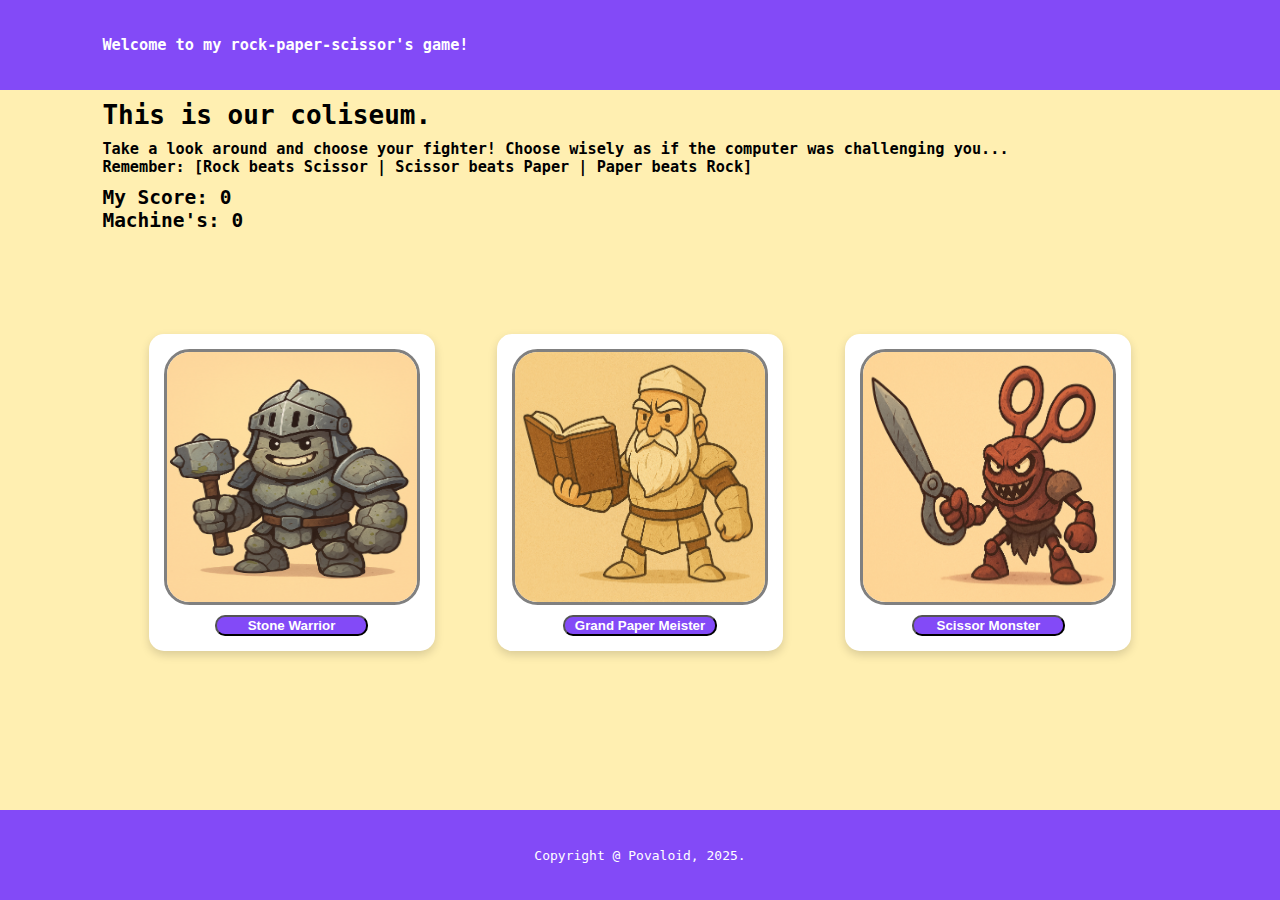
<file: index.html>
<!DOCTYPE html>
<html lang="en">
    <head>
        <meta charset="UTF-8">
        <title>Rock-Paper-Scissors</title>
        <script src="playGame.js"></script>
        <link rel="stylesheet" href="styles.css">
    </head>
    <body>
        <div class="header">
            <h3 class="text">Welcome to my rock-paper-scissor's game!</h4>
        </div>
        <div class="hero">
            <h1 class="title">This is our coliseum.</h1>
            <h3 class="text">Take a look around and choose your fighter! Choose wisely as if the computer was challenging you...</h3>
            <h3 class="text">Remember: [Rock beats Scissor | Scissor beats Paper | Paper beats Rock]</h3>
            <h2 id="userScore" class="text">My Score: 0</h2>
            <h2 id="pcScore" class="text">Machine's: 0</h2>
            <div class="row">
                <div class="container" onclick="comecarBatalha(0)">
                    <img src="assets/rock1.png">
                    <button>Stone Warrior</button>
                </div>
                <div class="container" onclick="comecarBatalha(1)">
                    <img src="assets/paper.png">
                    <button>Grand Paper Meister</button>
                </div>
                <div class="container" onclick="comecarBatalha(2)">
                    <img src="assets/scissor1.png">
                    <button>Scissor Monster</button>                    
                </div>
            </div>
        </div>
        <div class="footer">
            Copyright @ Povaloid, 2025.
        </div>
    </body>
</html>
</file>
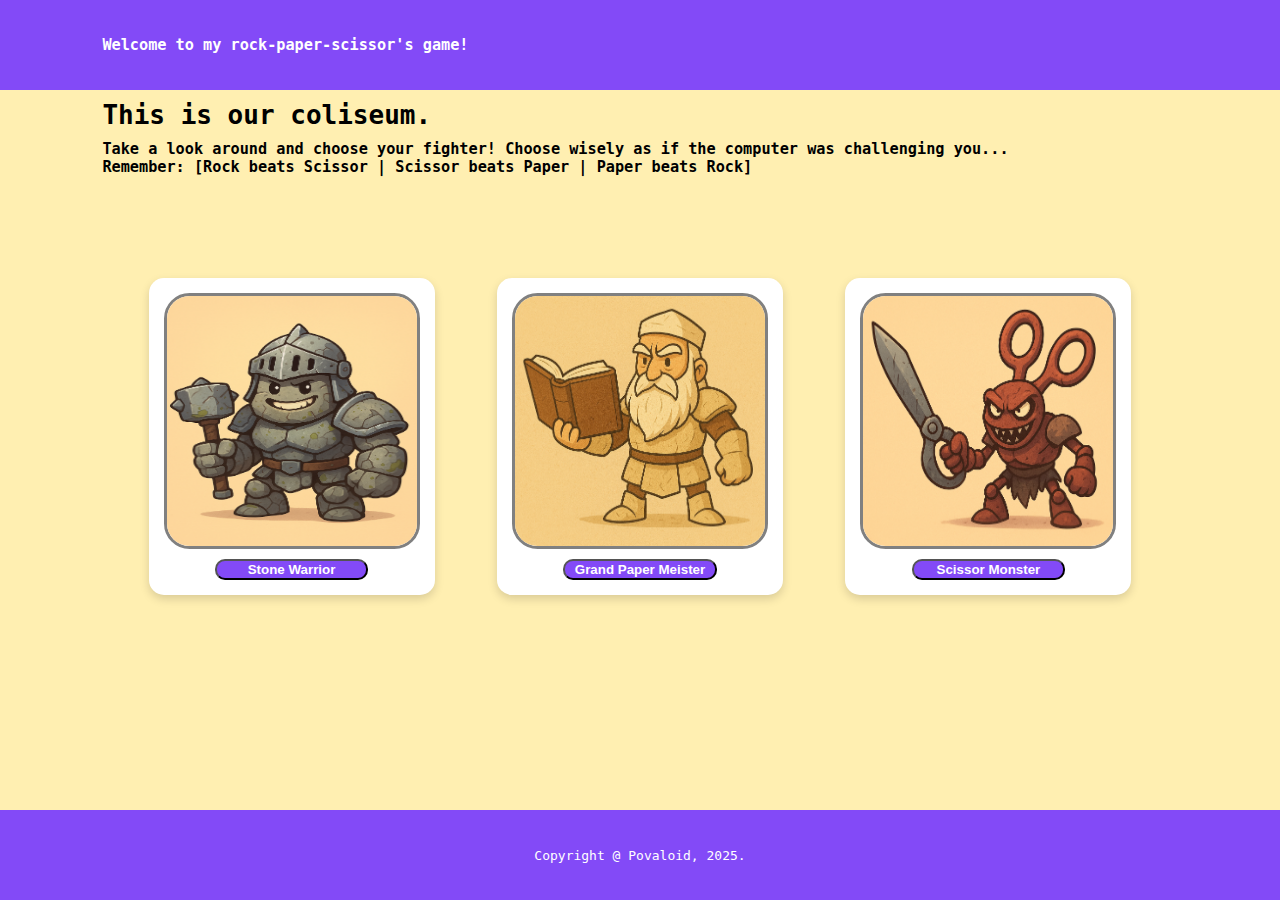
<file: game/index.html>
<!DOCTYPE html>
<html lang="en">
    <head>
        <meta charset="UTF-8">
        <title>Rock-Paper-Scissors</title>
        <script src="playGame.js"></script>
        <link rel="stylesheet" href="styles.css">
    </head>
    <body>
        <div class="header">
            <h3 class="text">Welcome to my rock-paper-scissor's game!</h4>
        </div>
        <div class="hero">
            <h1 class="title">This is our coliseum.</h1>
            <h3 class="text">Take a look around and choose your fighter! Choose wisely as if the computer was challenging you...</h3>
            <h3 class="text">Remember: [Rock beats Scissor | Scissor beats Paper | Paper beats Rock]</h3>
            <div class="row">
                <div class="container" onclick="comecarBatalha(0)">
                    <img src="../assets/rock1.png">
                    <button>Stone Warrior</button>
                </div>
                <div class="container" onclick="comecarBatalha(1)">
                    <img src="../assets/paper.png">
                    <button>Grand Paper Meister</button>
                </div>
                <div class="container" onclick="comecarBatalha(2)">
                    <img src="../assets/scissor1.png">
                    <button>Scissor Monster</button>                    
                </div>
            </div>
        </div>
        <div class="footer">
            Copyright @ Povaloid, 2025.
        </div>
    </body>
</html>
</file>
<file: styles.css>
body {
    font-family: monospace;
    margin: 0;
    height: 100%;
}
#userScore {
    padding-top: 10px;
}

.header {
    display: flex;
    align-items: center;
    background-color: #834af7;
    height: 10vh;
}
.header .text {
    color: white;
}

.hero {
    background-color: #ffefb1;
    min-height: 80vh;
    display: flex;
    flex-direction: column;
}
.hero .title{
    margin-top: 10px;
    margin-bottom: 10px;
}
.row {
    padding: 8%;
    gap: 1.25em;
    flex-wrap: wrap;
    height: 85%;
    display: flex;
    justify-content: space-evenly;
    align-items: center;
}

.container {
    display: flex;
    flex-direction: column;
    align-items: center;
    background-color: white;
    border-radius: 15px;
    box-shadow: 0 4px 10px rgba(0,0,0,0.15);
    padding: 15px;
    transition: transform 0.2s ease, box-shadow 0.2s ease;
}
.container:hover {
    transform: translateY(-8px);
    box-shadow: 0 8px 20px rgba(0,0,0,0.25);
    background-color: #b494f3;
}


img {
    border-style: solid;
    border-color: grey;
    height: 250px;
    width: 250px;
    border-radius: 10%;
}

button {
    font-weight: bold;
    margin-top: 10px;
    background-color: #834af7;
    color: white;
    width: 60%;
    border-radius: 10px;
}

.footer {
    background-color: #834af7;
    display: flex;
    justify-content: center;
    align-items: center;
    color: white;
    height: 10vh;
}

.title,
.text {
    margin: 0 8% 0 8%;
}
</file>
<file: game/styles.css>
body {
    font-family: monospace;
    margin: 0;
    height: 100%;
}

.header {
    display: flex;
    align-items: center;
    background-color: #834af7;
    height: 10vh;
}
.header .text {
    color: white;
}

.hero {
    background-color: #ffefb1;
    min-height: 80vh;
    display: flex;
    flex-direction: column;
}
.hero .title{
    margin-top: 10px;
    margin-bottom: 10px;
}
.row {
    padding: 8%;
    gap: 1.25em;
    flex-wrap: wrap;
    height: 85%;
    display: flex;
    justify-content: space-evenly;
    align-items: center;
}

.container {
    display: flex;
    flex-direction: column;
    align-items: center;
    background-color: white;
    border-radius: 15px;
    box-shadow: 0 4px 10px rgba(0,0,0,0.15);
    padding: 15px;
    transition: transform 0.2s ease, box-shadow 0.2s ease;
}
.container:hover {
    transform: translateY(-8px);
    box-shadow: 0 8px 20px rgba(0,0,0,0.25);
    background-color: #b494f3;
}


img {
    border-style: solid;
    border-color: grey;
    height: 250px;
    width: 250px;
    border-radius: 10%;
}

button {
    font-weight: bold;
    margin-top: 10px;
    background-color: #834af7;
    color: white;
    width: 60%;
    border-radius: 10px;
}

.footer {
    background-color: #834af7;
    display: flex;
    justify-content: center;
    align-items: center;
    color: white;
    height: 10vh;
}

.title,
.text {
    margin: 0 8% 0 8%;
}
</file>
